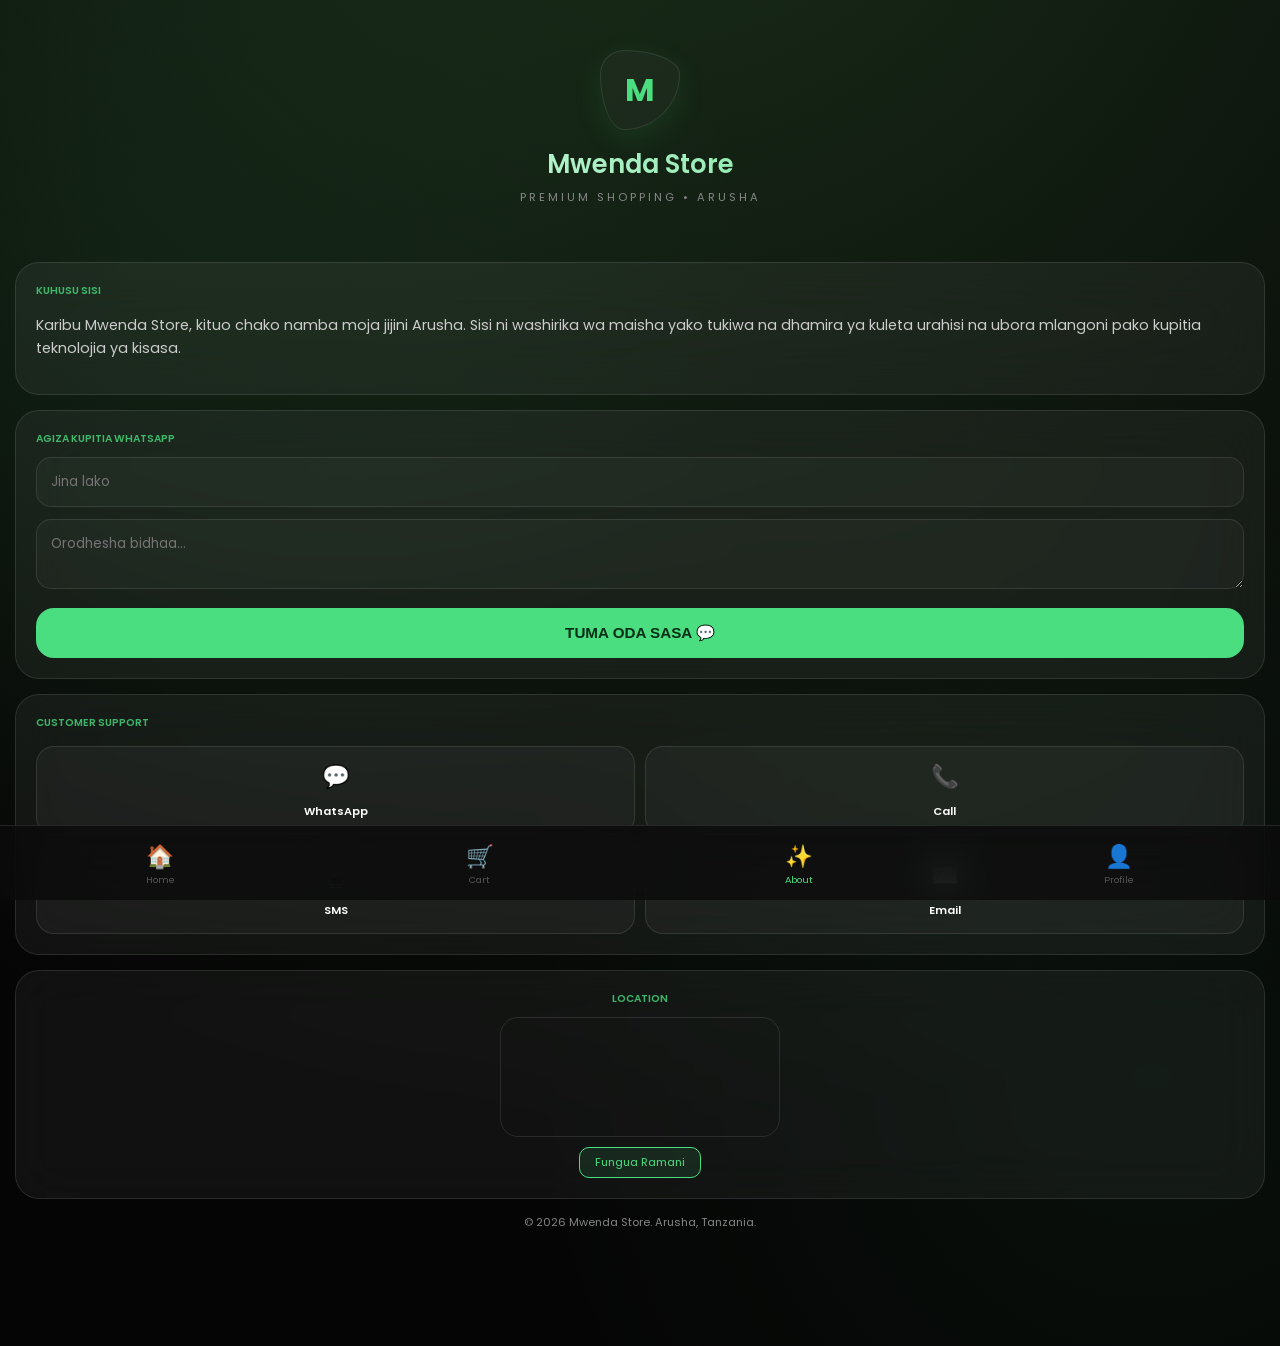
<file: about.html>
<!DOCTYPE html>
<html lang="sw">

<head>
    <meta charset="UTF-8">
    <meta name="viewport" content="width=device-width, initial-scale=1.0, maximum-scale=1.0, user-scalable=no">
    <title>Mwenda Store - About</title>
    <link href="https://fonts.googleapis.com/css2?family=Poppins:wght@300;400;600&display=swap" rel="stylesheet">
    <style>
        :root {
            --primary: #4ade80;
            --bg: #050505;
            --glass: rgba(255, 255, 255, 0.05);
            --liquid-border: rgba(255, 255, 255, 0.1);
        }

        * {
            box-sizing: border-box;
            -webkit-tap-highlight-color: transparent;
        }

        body {
            background: var(--bg);
            background-image:
                radial-gradient(circle at 10% 20%, rgba(74, 222, 128, 0.05) 0%, transparent 40%),
                radial-gradient(circle at 90% 80%, rgba(74, 222, 128, 0.05) 0%, transparent 40%),
                radial-gradient(circle at 50% -20%, #1a2e1a 0%, #050505 80%);
            color: white;
            font-family: 'Poppins', sans-serif;
            margin: 0;
            padding: 0;
            overflow-x: hidden;
        }

        .profile-header {
            padding: 50px 20px 30px;
            text-align: center;
        }

        .store-logo {
            width: 80px;
            height: 80px;
            background: rgba(255, 255, 255, 0.03);
            backdrop-filter: blur(15px);
            border: 1px solid var(--liquid-border);
            border-radius: 30% 70% 70% 30% / 30% 30% 70% 70%;
            margin: 0 auto 15px;
            display: flex;
            align-items: center;
            justify-content: center;
            font-size: 2rem;
            font-weight: bold;
            color: var(--primary);
            box-shadow: 0 10px 30px rgba(74, 222, 128, 0.1);
            animation: liquidMorph 8s ease-in-out infinite;
        }

        @keyframes liquidMorph {
            0% {
                border-radius: 30% 70% 70% 30% / 30% 30% 70% 70%;
            }

            50% {
                border-radius: 50% 50% 33% 67% / 55% 27% 73% 45%;
            }

            100% {
                border-radius: 30% 70% 70% 30% / 30% 30% 70% 70%;
            }
        }

        .hero-title {
            font-size: 1.6rem;
            font-weight: 600;
            margin: 0;
            background: linear-gradient(to right, #fff, var(--primary));
            -webkit-background-clip: text;
            -webkit-text-fill-color: transparent;
        }

        .hero-sub {
            font-size: 0.7rem;
            color: #888;
            letter-spacing: 3px;
            margin-top: 5px;
        }

        .content-wrapper {
            padding: 15px;
        }

        .mobile-card {
            background: var(--glass);
            backdrop-filter: blur(25px);
            -webkit-backdrop-filter: blur(25px);
            border: 1px solid var(--liquid-border);
            border-radius: 24px;
            padding: 20px;
            margin-bottom: 15px;
            position: relative;
            overflow: hidden;
        }

        .card-label {
            color: var(--primary);
            font-size: 0.65rem;
            font-weight: 600;
            text-transform: uppercase;
            margin-bottom: 10px;
            display: block;
            opacity: 0.8;
        }

        .card-text {
            font-size: 0.9rem;
            color: #ccc;
            line-height: 1.6;
        }

        /* Support Grid */
        .support-grid {
            display: grid;
            grid-template-columns: 1fr 1fr;
            gap: 10px;
            margin-top: 15px;
        }

        .support-item {
            background: rgba(255, 255, 255, 0.04);
            border: 1px solid var(--liquid-border);
            border-radius: 18px;
            padding: 12px;
            text-align: center;
            text-decoration: none;
            transition: 0.3s;
        }

        .support-item:active {
            transform: scale(0.95);
            background: rgba(74, 222, 128, 0.1);
        }

        .support-icon {
            font-size: 1.4rem;
            display: block;
            margin-bottom: 4px;
        }

        .support-label {
            font-size: 0.7rem;
            color: white;
            font-weight: 600;
        }

        /* Map Section (Iliyopunguzwa) */
        .map-frame-wrapper {
            width: 100%;
            max-width: 280px;
            /* Ramani imekuwa ndogo zaidi */
            height: 120px;
            /* Ramani imekuwa fupi zaidi */
            margin: 0 auto 10px;
            border-radius: 18px;
            overflow: hidden;
            border: 1px solid var(--liquid-border);
        }

        .map-frame {
            width: 100%;
            height: 100%;
            border: none;
            filter: grayscale(1) invert(0.9) contrast(1.2);
        }

        .map-btn {
            display: inline-block;
            padding: 6px 15px;
            border-radius: 10px;
            background: rgba(74, 222, 128, 0.1);
            border: 1px solid var(--primary);
            color: var(--primary);
            text-decoration: none;
            font-size: 0.7rem;
        }

        /* Inputs */
        .mobile-input {
            width: 100%;
            background: rgba(255, 255, 255, 0.03);
            border: 1px solid var(--liquid-border);
            border-radius: 15px;
            padding: 14px;
            color: white;
            margin-bottom: 12px;
            font-family: inherit;
            outline: none;
        }

        .btn-main {
            width: 100%;
            background: var(--primary);
            color: #052e16;
            border: none;
            padding: 16px;
            border-radius: 18px;
            font-weight: 700;
            font-size: 0.95rem;
            cursor: pointer;
        }

        /* Nav Bar */
        .nav-bar {
            position: fixed;
            bottom: 0;
            left: 0;
            right: 0;
            height: 75px;
            background: rgba(10, 10, 10, 0.8);
            backdrop-filter: blur(20px);
            display: flex;
            justify-content: space-around;
            align-items: center;
            border-top: 1px solid var(--liquid-border);
            z-index: 1000;
        }

        .nav-link {
            text-decoration: none;
            color: #555;
            font-size: 0.6rem;
            text-align: center;
        }

        .nav-link.active {
            color: var(--primary);
        }

        .nav-icon {
            font-size: 1.4rem;
            display: block;
        }
    </style>
</head>

<body>

    <div class="profile-header">
        <div class="store-logo">M</div>
        <h1 class="hero-title">Mwenda Store</h1>
        <p class="hero-sub">PREMIUM SHOPPING • ARUSHA</p>
    </div>

    <div class="content-wrapper">
        <div class="mobile-card">
            <span class="card-label">Kuhusu Sisi</span>
            <p class="card-text">Karibu Mwenda Store, kituo chako namba moja jijini Arusha. Sisi ni washirika wa maisha
                yako tukiwa na dhamira ya kuleta urahisi na ubora mlangoni pako kupitia teknolojia ya kisasa.</p>
        </div>

        <div class="mobile-card">
            <span class="card-label">Agiza Kupitia WhatsApp</span>
            <input type="text" id="m-name" class="mobile-input" placeholder="Jina lako">
            <textarea id="m-msg" class="mobile-input" rows="2" placeholder="Orodhesha bidhaa..."></textarea>
            <button class="btn-main" onclick="sendWhatsApp()">TUMA ODA SASA 💬</button>
        </div>

        <div class="mobile-card">
            <span class="card-label">Customer Support</span>
            <div class="support-grid">
                <a href="https://wa.me/255747185190" target="_blank" class="support-item">
                    <span class="support-icon">💬</span>
                    <span class="support-label">WhatsApp</span>
                </a>
                <a href="tel:+255747185190" class="support-item">
                    <span class="support-icon">📞</span>
                    <span class="support-label">Call</span>
                </a>
                <a href="sms:+255747185190" class="support-item">
                    <span class="support-icon">📱</span>
                    <span class="support-label">SMS</span>
                </a>
                <a href="mailto:mwendastore1@gmail.com" class="support-item">
                    <span class="support-icon">✉️</span>
                    <span class="support-label">Email</span>
                </a>
            </div>
        </div>

        <div class="mobile-card" style="text-align: center;">
            <span class="card-label">Location</span>
            <div class="map-frame-wrapper">
                <iframe
                    src="https://www.google.com/maps/embed?pb=!1m18!1m12!1m3!1d15939.866419736561!2d36.6806541!3d-3.3718915!2m3!1f0!2f0!3f0!3m2!1i1024!2i768!4f13.1!3m3!1m2!1s0x18476d0590a5976b%3A0x673967965159897!2sArusha!5e0!3m2!1sen!2stz!4v1710000000000"
                    class="map-frame" allowfullscreen="" loading="lazy"></iframe>
            </div>
            <a href="https://maps.google.com/?q=Arusha" target="_blank" class="map-btn">Fungua Ramani</a>
        </div>

        <footer style="text-align: center; padding-bottom: 100px; opacity: 0.5; font-size: 0.7rem;">
            © 2026 Mwenda Store. Arusha, Tanzania.
        </footer>
    </div>

    <nav class="nav-bar">
        <a href="index.html" class="nav-link"><span class="nav-icon">🏠</span>Home</a>
        <a href="cart.html" class="nav-link"><span class="nav-icon">🛒</span>Cart</a>
        <a href="about.html" class="nav-link active"><span class="nav-icon">✨</span>About</a>
        <a href="profile.html" class="nav-link"><span class="nav-icon">👤</span>Profile</a>
    </nav>

    <script>
        function sendWhatsApp() {
            const name = document.getElementById('m-name').value;
            const msg = document.getElementById('m-msg').value;
            if (!name || !msg) return alert("Jaza taarifa zote");
            const text = encodeURIComponent(`*ODA MPYA*\n*Jina:* ${name}\n*Mahitaji:* ${msg}`);
            window.open(`https://wa.me/255747185190?text=${text}`, '_blank');
        }
    </script>
</body>

</html>
</file>
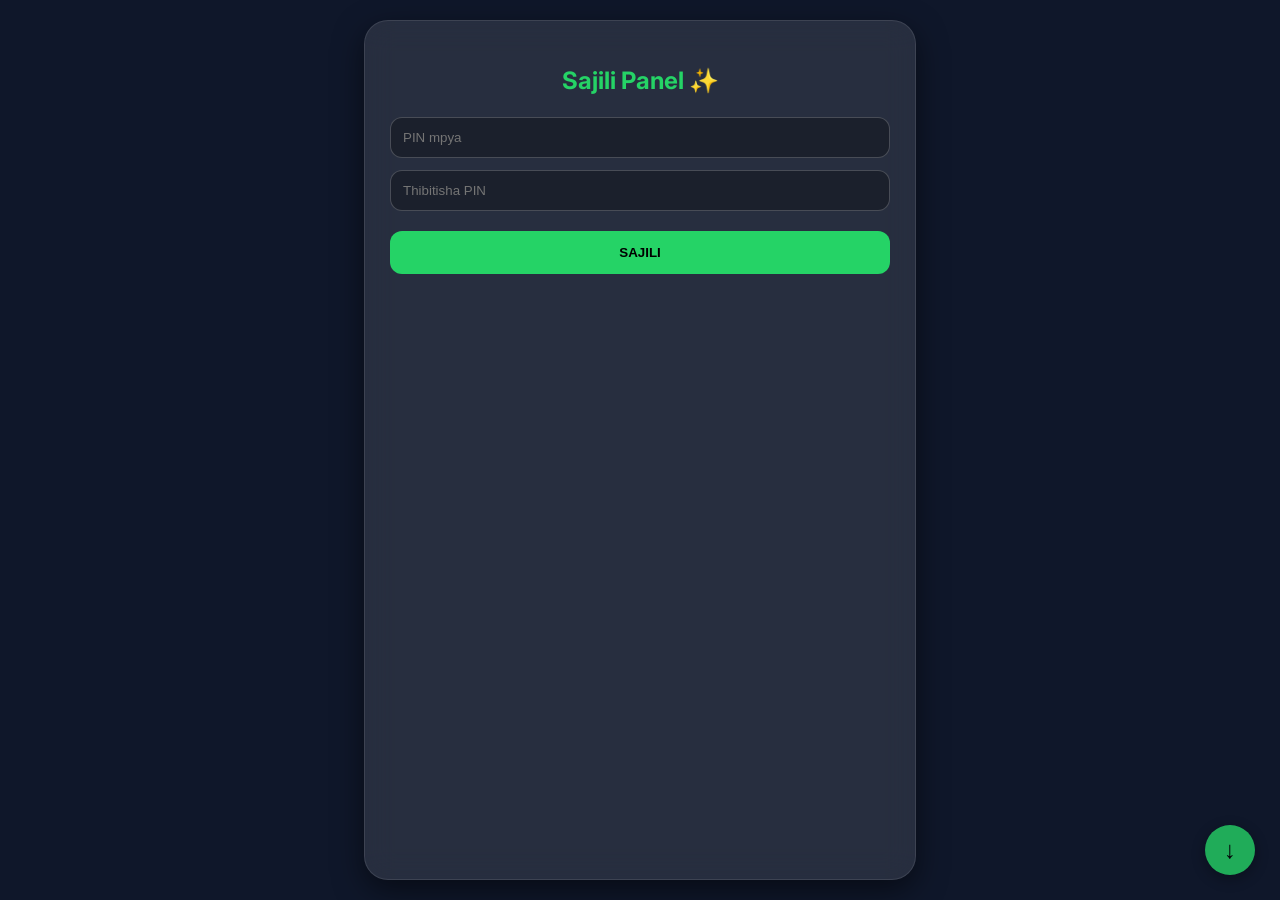
<file: admin.html>
<!DOCTYPE html>
<html lang="sw">

<head>
    <meta charset="UTF-8">
    <meta name="viewport" content="width=device-width, initial-scale=1.0">
    <title>Admin Panel | Mwenda Store</title>
    <link href="https://fonts.googleapis.com/css2?family=Inter:wght@400;600;700&display=swap" rel="stylesheet">
    <style>
        :root {
            --primary: #25D366;
            --bg: #0f172a;
            --glass: rgba(255, 255, 255, 0.1);
            --danger: #ff5252;
        }

        body {
            margin: 0;
            font-family: 'Inter', sans-serif;
            background: var(--bg);
            color: white;
            display: flex;
            justify-content: center;
            min-height: 100vh;
            padding: 20px;
            box-sizing: border-box;
        }

        .glass-card {
            background: var(--glass);
            backdrop-filter: blur(15px);
            border: 1px solid rgba(255, 255, 255, 0.1);
            border-radius: 24px;
            padding: 25px;
            width: 100%;
            max-width: 500px;
            box-shadow: 0 10px 30px rgba(0, 0, 0, 0.5);
            position: relative;
        }

        .hidden {
            display: none !important;
        }

        h2,
        h3 {
            color: var(--primary);
            text-align: center;
            margin-bottom: 10px;
        }

        /* Navigation Menu */
        .admin-menu {
            display: flex;
            gap: 10px;
            padding-bottom: 20px;
            justify-content: center;
            border-bottom: 1px solid rgba(255, 255, 255, 0.1);
            margin-bottom: 20px;
        }

        .admin-menu button {
            background: rgba(255, 255, 255, 0.05);
            border: 1px solid rgba(255, 255, 255, 0.1);
            color: white;
            padding: 10px 15px;
            border-radius: 12px;
            cursor: pointer;
            transition: 0.3s;
            font-weight: 600;
        }

        .admin-menu button:hover {
            background: var(--primary);
            color: black;
        }

        /* Inputs */
        input,
        select,
        textarea {
            width: 100%;
            padding: 12px;
            margin-top: 12px;
            border-radius: 12px;
            border: 1px solid rgba(255, 255, 255, 0.2);
            background: rgba(0, 0, 0, 0.3);
            color: white;
            box-sizing: border-box;
            outline: none;
        }

        .btn-submit {
            width: 100%;
            padding: 14px;
            margin-top: 20px;
            border-radius: 12px;
            border: none;
            background: var(--primary);
            color: #000;
            font-weight: 700;
            cursor: pointer;
        }

        /* Product List Styles */
        .product-item {
            display: flex;
            align-items: center;
            background: rgba(255, 255, 255, 0.05);
            padding: 12px;
            border-radius: 15px;
            margin-bottom: 10px;
            border: 1px solid rgba(255, 255, 255, 0.1);
            cursor: pointer;
        }

        .product-item.selected {
            border-color: var(--danger);
            background: rgba(255, 82, 82, 0.15);
        }

        .product-info {
            display: flex;
            align-items: center;
            flex-grow: 1;
            pointer-events: none;
        }

        .product-info img {
            width: 50px;
            height: 50px;
            border-radius: 8px;
            object-fit: cover;
            background: #222;
        }

        .product-info div {
            margin-left: 15px;
        }

        .product-info b {
            display: block;
            font-size: 0.95rem;
        }

        .product-info small {
            color: var(--primary);
            font-weight: bold;
        }

        .select-dot {
            width: 18px;
            height: 18px;
            border: 2px solid rgba(255, 255, 255, 0.3);
            border-radius: 6px;
            margin-left: 10px;
        }

        .selected .select-dot {
            background: var(--danger);
            border-color: var(--danger);
            box-shadow: 0 0 8px var(--danger);
        }

        #multi-delete-btn {
            position: sticky;
            bottom: 0;
            background: var(--danger);
            color: white;
            display: none;
            z-index: 100;
        }

        /* --- SCROLL ARROW BUTTON --- */
        #scroll-btn {
            position: fixed;
            bottom: 25px;
            right: 25px;
            width: 50px;
            height: 50px;
            background: var(--primary);
            color: black;
            border-radius: 50%;
            display: flex;
            justify-content: center;
            align-items: center;
            font-size: 24px;
            cursor: pointer;
            box-shadow: 0 4px 15px rgba(0, 0, 0, 0.4);
            transition: 0.3s ease;
            z-index: 1000;
            border: none;
            opacity: 0.8;
        }

        #scroll-btn:hover {
            opacity: 1;
            transform: scale(1.1);
        }

        .arrow-up {
            transform: rotate(180deg);
        }

        /* Inageuza mshale uonekane juu */
    </style>
</head>

<body>

    <button id="scroll-btn" onclick="handleScrollBtn()">↓</button>

    <div id="setup-section" class="glass-card hidden">
        <h2>Sajili Panel ✨</h2>
        <input type="password" id="reg-pin" placeholder="PIN mpya">
        <input type="password" id="confirm-pin" placeholder="Thibitisha PIN">
        <button class="btn-submit" onclick="registerAdmin()">SAJILI</button>
    </div>

    <div id="login-section" class="glass-card hidden">
        <h2>Ingia Admin</h2>
        <input type="password" id="admin-pass" placeholder="PIN" style="text-align:center;">
        <button class="btn-submit" onclick="checkPass()">FUNGUA PANEL</button>
    </div>

    <div id="admin-dashboard" class="glass-card hidden">
        <div class="admin-menu">
            <button onclick="toggleView('add')">Ongeza 📦</button>
            <button onclick="toggleView('remove')">Futa 🗑️</button>
            <button onclick="toggleView('settings')">⚙️</button>
        </div>

        <div id="section-add">
            <form id="productForm">
                <input type="text" id="p-name" placeholder="Jina la Bidhaa" required>
                <input type="text" id="p-price" placeholder="Bei" required>
                <select id="p-category" required>
                    <option value="">Chagua Kategoria...</option>
                    <option value="Stationery">Shule na Ofisi 📚</option>
                    <option value="Personal Care">Usafi & Urembo ✨</option>
                    <option value="Hardware">Hardware & Home 🛠️</option>
                    <option value="Sports">Michezo & Watoto ⚽</option>
                    <option value="Pest">Dawa za Wadudu 🦟</option>
                    <option value="Grocery">Vyakula & Jikoni 🍎</option>
                    <option value="Clothing">Mavazi na Nguo 👕</option>
                    <option value="Other">Nyinginezo 📦</option>
                </select>
                <textarea id="p-description" placeholder="Maelezo..." rows="2"></textarea>
                <input type="file" id="p-image-file" accept="image/*" required>
                <div id="status" style="margin-top:10px; text-align:center;"></div>
                <button type="submit" id="btn-save" class="btn-submit">HIFADHI MTANDAONI 🌍</button>
            </form>
        </div>

        <div id="section-remove" class="hidden">
            <div id="admin-product-list"></div>
            <button id="multi-delete-btn" class="btn-submit" onclick="deleteSelected()">FUTA ZILIZOCHAGULIWA
                (0)</button>
        </div>

        <div id="reset-section" class="hidden">
            <h3>Badili PIN 🔐</h3>
            <input type="password" id="old-pass" placeholder="PIN ya sasa">
            <input type="password" id="new-pin-reset" placeholder="PIN mpya">
            <button class="btn-submit" onclick="resetPassword()">BADILISHA PIN</button>
        </div>
    </div>

    <script>
        const GOOGLE_SCRIPT_URL = 'https://script.google.com/macros/s/AKfycbwx-pbd2JNyT8-st-4AakEKFps0Ql6Y3o5_Zb4ZkEJbrJdpAJpffu88tEkvIFmKeQpigA/exec';
        const IMGBB_API_KEY = '9d19a0f1d80f89446815cfbd8d40ee8c';
        let selectedProducts = [];

        // --- SCROLL LOGIC ---
        window.onscroll = function () {
            const btn = document.getElementById('scroll-btn');
            // Ikiwa mtumiaji ameshuka zaidi ya 300px, geuza mshale uelekee juu
            if (window.scrollY > 300) {
                btn.innerHTML = "↑";
                btn.classList.remove('arrow-down');
            } else {
                btn.innerHTML = "↓";
            }
        };

        function handleScrollBtn() {
            const btn = document.getElementById('scroll-btn');
            if (btn.innerHTML === "↓") {
                // Shuka chini kabisa
                window.scrollTo({ top: document.body.scrollHeight, behavior: 'smooth' });
            } else {
                // Panda juu kabisa
                window.scrollTo({ top: 0, behavior: 'smooth' });
            }
        }

        // --- AUTH & OTHER FUNCTIONS ---
        window.onload = () => {
            if (!localStorage.getItem('mwendaAdminPIN')) document.getElementById('setup-section').classList.remove('hidden');
            else document.getElementById('login-section').classList.remove('hidden');
        };

        function registerAdmin() {
            const p1 = document.getElementById('reg-pin').value;
            if (p1.length >= 4) { localStorage.setItem('mwendaAdminPIN', p1); location.reload(); }
        }

        function checkPass() {
            if (document.getElementById('admin-pass').value === localStorage.getItem('mwendaAdminPIN')) {
                document.getElementById('login-section').classList.add('hidden');
                document.getElementById('admin-dashboard').classList.remove('hidden');
            } else alert("PIN wrong!");
        }

        function toggleView(view) {
            document.getElementById('section-add').className = view === 'add' ? '' : 'hidden';
            document.getElementById('section-remove').className = view === 'remove' ? '' : 'hidden';
            document.getElementById('reset-section').className = view === 'settings' ? '' : 'hidden';
            if (view === 'remove') loadProducts();
        }

        async function loadProducts() {
            const list = document.getElementById('admin-product-list');
            list.innerHTML = "<p style='text-align:center;'>Inapakia duka... 🔄</p>";
            selectedProducts = [];
            updateDeleteButton();
            try {
                const res = await fetch(GOOGLE_SCRIPT_URL + "?action=read&t=" + new Date().getTime());
                const data = await res.json();
                const items = data.sheet1 || [];
                list.innerHTML = items.map(p => {
                    const img = `https://images.weserv.nl/?url=${encodeURIComponent(p.imageUrl)}&w=100&h=100&fit=cover&output=webp`;
                    return `
                        <div class="product-item" onclick="toggleSelect(this, '${p.name}')">
                            <div class="product-info">
                                <img src="${img}">
                                <div><b>${p.name}</b><small>TZS ${p.price}</small></div>
                            </div>
                            <div class="select-dot"></div>
                        </div>
                    `;
                }).join('');
            } catch (e) { list.innerHTML = "Network Error!"; }
        }

        function toggleSelect(element, name) {
            element.classList.toggle('selected');
            if (element.classList.contains('selected')) selectedProducts.push(name);
            else selectedProducts = selectedProducts.filter(p => p !== name);
            updateDeleteButton();
        }

        function updateDeleteButton() {
            const btn = document.getElementById('multi-delete-btn');
            btn.style.display = selectedProducts.length > 0 ? 'block' : 'none';
            btn.innerText = `FUTA BIDHAA ${selectedProducts.length} ZILIZOCHAGULIWA 🗑️`;
        }

        async function deleteSelected() {
            if (!confirm(`Futa bidhaa hizi ${selectedProducts.length}?`)) return;
            const btn = document.getElementById('multi-delete-btn');
            btn.disabled = true; btn.innerText = "Inafuta... ⏳";
            try {
                for (let name of selectedProducts) {
                    await fetch(GOOGLE_SCRIPT_URL, { method: 'POST', mode: 'no-cors', body: JSON.stringify({ action: 'delete', name: name }) });
                }
                alert("✅ Zimefutwa!");
                loadProducts();
            } catch (e) { alert("Error!"); loadProducts(); }
        }

        document.getElementById('productForm').onsubmit = async (e) => {
            e.preventDefault();
            const btn = document.getElementById('btn-save');
            const status = document.getElementById('status');
            const file = document.getElementById('p-image-file').files[0];
            btn.disabled = true; status.innerHTML = "Inatuma... ⏳";
            try {
                const formData = new FormData(); formData.append('image', file);
                const imgRes = await fetch(`https://api.imgbb.com/1/upload?key=${IMGBB_API_KEY}`, { method: 'POST', body: formData });
                const imgData = await imgRes.json();
                await fetch(GOOGLE_SCRIPT_URL, {
                    method: 'POST', mode: 'no-cors', body: JSON.stringify({
                        action: 'add', name: document.getElementById('p-name').value, price: document.getElementById('p-price').value,
                        category: document.getElementById('p-category').value, description: document.getElementById('p-description').value, imageUrl: imgData.data.url
                    })
                });
                status.innerHTML = "✅ Saved!"; e.target.reset();
            } catch (err) { status.innerHTML = "❌ Error!"; }
            finally { btn.disabled = false; btn.innerText = "HIFADHI MTANDAONI 🌍"; }
        };

        function resetPassword() {
            const old = document.getElementById('old-pass').value;
            const newP = document.getElementById('new-pin-reset').value;
            if (old === localStorage.getItem('mwendaAdminPIN')) {
                localStorage.setItem('mwendaAdminPIN', newP);
                alert("✅ Changed!"); location.reload();
            } else alert("Old PIN incorrect!");
        }
    </script>
</body>

</html>
</file>
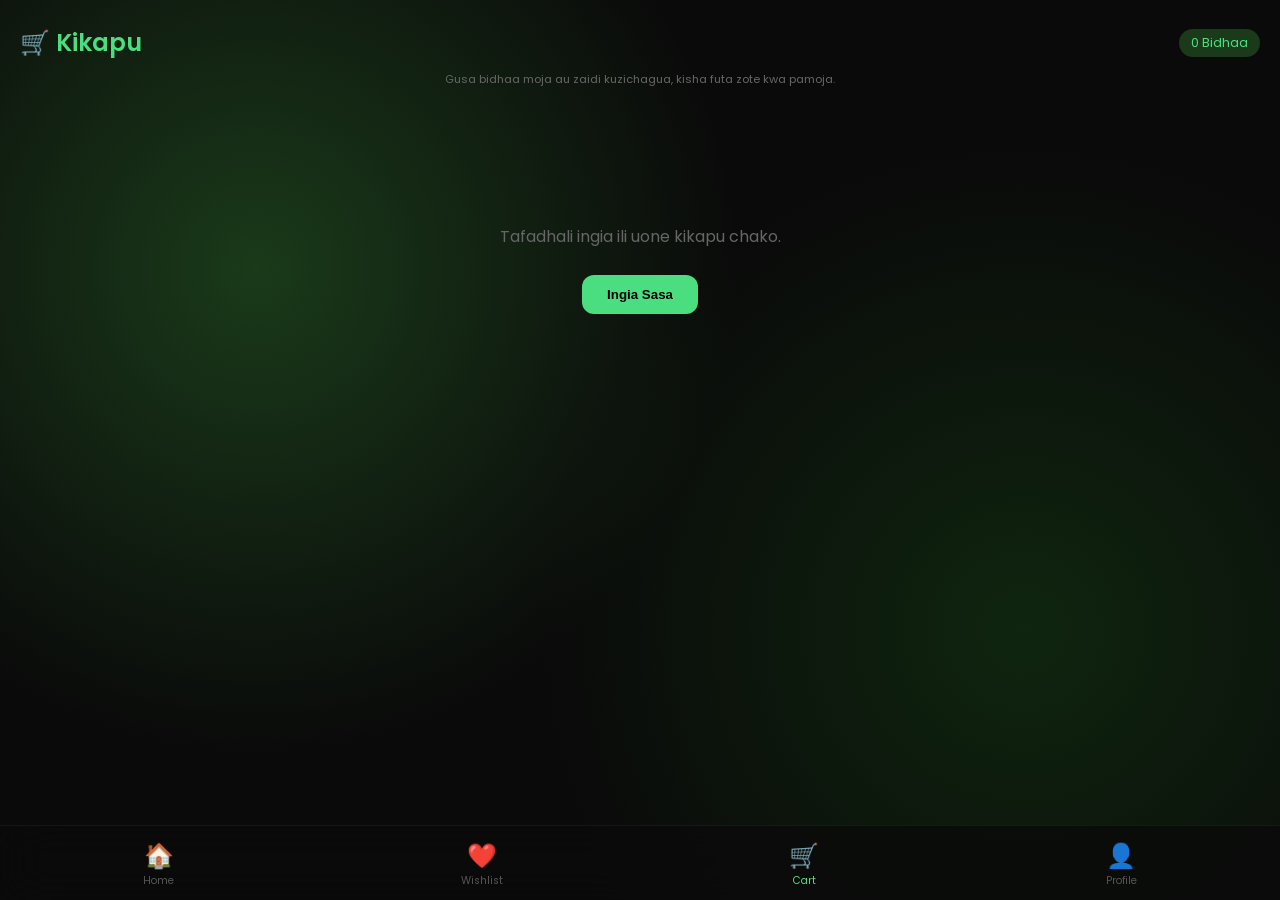
<file: cart.html>
<!DOCTYPE html>
<html lang="sw">

<head>
    <meta charset="UTF-8">
    <meta name="viewport" content="width=device-width, initial-scale=1.0">
    <title>Cart - Mwenda Store</title>
    <link href="https://fonts.googleapis.com/css2?family=Poppins:wght@300;400;600&display=swap" rel="stylesheet">
    <style>
        * {
            box-sizing: border-box;
            transition: all 0.3s ease;
            -webkit-tap-highlight-color: transparent;
        }

        body {
            background: #0a0a0a;
            background-image:
                radial-gradient(circle at 20% 30%, #1a3a1a 0%, transparent 40%),
                radial-gradient(circle at 80% 70%, #0f250f 0%, transparent 40%);
            color: white;
            font-family: 'Poppins', sans-serif;
            margin: 0;
            min-height: 100vh;
            padding-bottom: 180px;
        }

        .cart-container {
            padding: 25px 20px;
        }

        .header-area {
            display: flex;
            align-items: center;
            justify-content: space-between;
            margin-bottom: 10px;
        }

        h2 {
            color: #4ade80;
            font-size: 1.5rem;
            margin: 0;
            font-weight: 600;
        }

        /* Delete Multi Button */
        #multi-delete-btn {
            background: #ff4545;
            color: white;
            border: none;
            padding: 8px 15px;
            border-radius: 10px;
            font-size: 0.75rem;
            font-weight: bold;
            display: none;
            /* Inatokea tu kukiwa na selection */
            cursor: pointer;
            box-shadow: 0 4px 15px rgba(255, 69, 69, 0.3);
        }

        .instruction-text {
            font-size: 0.7rem;
            color: #666;
            margin-bottom: 20px;
            text-align: center;
        }

        /* Cart Item Styling */
        .cart-item {
            background: rgba(255, 255, 255, 0.03);
            backdrop-filter: blur(15px);
            border: 1px solid rgba(255, 255, 255, 0.08);
            border-radius: 20px;
            padding: 18px;
            margin-bottom: 15px;
            display: flex;
            justify-content: space-between;
            align-items: center;
            cursor: pointer;
            position: relative;
            overflow: hidden;
        }

        /* Ikichaguliwa (Selected) */
        .cart-item.selected {
            border: 2px solid #4ade80;
            background: rgba(74, 222, 128, 0.05);
        }

        .cart-item.selected::after {
            content: "✓";
            position: absolute;
            top: 10px;
            right: 15px;
            color: #4ade80;
            font-weight: bold;
        }

        .item-details {
            flex: 1;
        }

        .item-category {
            font-size: 0.65rem;
            color: #4ade80;
            text-transform: uppercase;
            margin-bottom: 4px;
            display: block;
        }

        .item-name {
            font-weight: 600;
            font-size: 1.05rem;
            margin: 0;
            color: #efefef;
        }

        .item-price {
            color: #fff;
            font-size: 0.9rem;
            opacity: 0.9;
            margin-top: 5px;
        }

        /* Summary Bar */
        .summary-card {
            position: fixed;
            bottom: 90px;
            left: 5%;
            width: 90%;
            background: #4ade80;
            padding: 20px;
            border-radius: 24px;
            display: none;
            justify-content: space-between;
            align-items: center;
            color: #000;
            z-index: 100;
        }

        .total-amount {
            font-size: 1.2rem;
            font-weight: 800;
        }

        /* Navigation */
        .nav-bar {
            position: fixed;
            bottom: 0;
            width: 100%;
            height: 75px;
            background: rgba(10, 10, 10, 0.8);
            backdrop-filter: blur(25px);
            display: flex;
            justify-content: space-around;
            align-items: center;
            border-top: 1px solid rgba(255, 255, 255, 0.05);
            z-index: 1000;
        }

        .nav-link {
            text-decoration: none;
            color: #555;
            text-align: center;
            font-size: 0.65rem;
        }

        .nav-link.active {
            color: #4ade80;
        }

        .nav-icon {
            font-size: 1.5rem;
            display: block;
        }

        .loader {
            text-align: center;
            padding: 50px;
            color: #4ade80;
        }

        .empty-state {
            text-align: center;
            padding: 100px 20px;
            color: #666;
        }
    </style>
</head>

<body>

    <div class="cart-container">
        <div class="header-area">
            <h2>🛒 Kikapu</h2>
            <button id="multi-delete-btn" onclick="deleteSelected()">Futa Zilizochaguliwa</button>
            <span id="item-count"
                style="font-size: 0.8rem; background: #1a3a1a; padding: 5px 12px; border-radius: 20px; color: #4ade80;">0
                Bidhaa</span>
        </div>

        <p class="instruction-text">Gusa bidhaa moja au zaidi kuzichagua, kisha futa zote kwa pamoja.</p>

        <div id="loading" class="loader">Inapakia... ⏳</div>
        <div id="cart-content"></div>

        <div id="auth-check" class="empty-state" style="display: none;">
            <p>Tafadhali ingia ili uone kikapu chako.</p>
            <button onclick="location.href='login.html'"
                style="background:#4ade80; border:none; padding:12px 25px; border-radius:12px; font-weight:bold; margin-top:10px;">Ingia
                Sasa</button>
        </div>
    </div>

    <div id="summary-float" class="summary-card" onclick="window.location.href='checkout.html'">
        <div>
            <span style="font-size: 0.8rem;">Jumla ya Malipo</span><br>
            <span id="grand-total" class="total-amount">TSH 0</span>
        </div>
        <div style="background:#000; color:#fff; padding:10px 20px; border-radius:12px; font-weight:600;">Lipa Sasa
        </div>
    </div>

    <nav class="nav-bar">
        <a href="index.html" class="nav-link"><span class="nav-icon">🏠</span>Home</a>
        <a href="wishlist.html" class="nav-link"><span class="nav-icon">❤️</span>Wishlist</a>
        <a href="cart.html" class="nav-link active"><span class="nav-icon">🛒</span>Cart</a>
        <a href="profile.html" class="nav-link"><span class="nav-icon">👤</span>Profile</a>
    </nav>

    <script>
        const API_URL = "https://script.google.com/macros/s/AKfycbw5DXuO28vOzGWcOYXAWqB-02H5Xm_DMkgGuZ9gFrqDTQM8RwA_n0AvZSSqnZD89ie4/exec";
        const userPhone = localStorage.getItem('user_email');
        const isLoggedIn = localStorage.getItem('isLoggedIn');

        let selectedItems = [];

        // --- ANZA KAZI ---
        if (isLoggedIn !== 'true' || !userPhone) {
            document.getElementById('auth-check').style.display = 'block';
            document.getElementById('loading').style.display = 'none';
        } else {
            // Pakia haraka kutoka kwenye simu kwanza
            displayCachedCart();
            // Pakua data mpya kimya kimya
            fetchCart();
        }

        // 1. KAZI YA KUONYESHA BIDHAA (REUSABLE)
        function renderCartItems(cartData) {
            const list = document.getElementById('cart-content');
            const summary = document.getElementById('summary-float');
            const countBadge = document.getElementById('item-count');
            const loading = document.getElementById('loading');

            list.innerHTML = "";
            let total = 0;

            // Chuja bidhaa za huyu mteja pekee
            const items = cartData.filter(row => row[0].toString() === userPhone.toString());

            if (items.length > 0) {
                countBadge.innerText = `${items.length} Bidhaa`;

                items.forEach((item, index) => {
                    const rawPrice = item[2].toString().replace(/[^0-9]/g, '');
                    const price = parseInt(rawPrice) || 0;
                    total += price;

                    const itemDiv = document.createElement('div');
                    itemDiv.className = 'cart-item';
                    // Kama bidhaa ilikuwa tayari selected, ibaki selected
                    if (selectedItems.includes(item[1])) itemDiv.classList.add('selected');

                    itemDiv.innerHTML = `
                <div class="item-details">
                    <span class="item-category">Bidhaa</span>
                    <p class="item-name">${item[1]}</p>
                    <p class="item-price">TSH ${price.toLocaleString()}</p>
                </div>
            `;

                    itemDiv.onclick = () => toggleSelect(itemDiv, item[1]);
                    list.appendChild(itemDiv);
                });

                summary.style.display = 'flex';
                document.getElementById('grand-total').innerText = "TSH " + total.toLocaleString();
                loading.style.display = 'none';
            } else {
                showEmpty();
            }
        }

        // 2. SOMA KWENYE SIMU (CACHING)
        function displayCachedCart() {
            const cached = localStorage.getItem('cart_cache');
            if (cached) {
                renderCartItems(JSON.parse(cached));
            }
        }

        // 3. PAKUA KUTOKA GOOGLE SHEETS (BACKGROUND SYNC)
        async function fetchCart() {
            const loading = document.getElementById('loading');

            try {
                const response = await fetch(API_URL, {
                    method: "POST",
                    body: JSON.stringify({ action: "getUserData", phone: userPhone })
                });
                const data = await response.json();

                if (data.cart) {
                    // Hifadhi data mpya kwenye simu
                    localStorage.setItem('cart_cache', JSON.stringify(data.cart));
                    // Update kioo na data mpya kabisa
                    renderCartItems(data.cart);
                } else {
                    showEmpty();
                }
            } catch (e) {
                console.log("Mtandao unasumbua, natumia data zilizopo.");
                if (!localStorage.getItem('cart_cache')) {
                    loading.innerText = "Jaribu tena baadaye.";
                }
            }
        }

        // --- LOGIC ZA SELECT NA DELETE ---

        function toggleSelect(element, name) {
            if (element.classList.contains('selected')) {
                element.classList.remove('selected');
                selectedItems = selectedItems.filter(i => i !== name);
            } else {
                element.classList.add('selected');
                selectedItems.push(name);
            }
            updateDeleteButton();
        }

        function updateDeleteButton() {
            const btn = document.getElementById('multi-delete-btn');
            if (selectedItems.length > 0) {
                btn.style.display = 'block';
                btn.innerText = `Futa (${selectedItems.length})`;
            } else {
                btn.style.display = 'none';
            }
        }

        async function deleteSelected() {
            if (!confirm(`Ondoa bidhaa ${selectedItems.length} zilizochaguliwa?`)) return;

            const loading = document.getElementById('loading');
            loading.style.display = 'block';
            loading.innerText = "Inafuta... ⏳";

            try {
                for (const itemName of selectedItems) {
                    await fetch(API_URL, {
                        method: "POST",
                        mode: "no-cors",
                        body: JSON.stringify({
                            action: "deleteItem",
                            type: "Cart",
                            phone: userPhone,
                            itemName: itemName
                        })
                    });
                }

                // Futa cache ili ilazimishe kupakua upya data safi
                localStorage.removeItem('cart_cache');
                selectedItems = [];
                fetchCart(); // Pakia upya
            } catch (err) {
                alert("Kuna tatizo limetokea.");
                fetchCart();
            }
        }

        function showEmpty() {
            const list = document.getElementById('cart-content');
            const summary = document.getElementById('summary-float');
            const loading = document.getElementById('loading');

            list.innerHTML = `<div class="empty-state">🛍️<br>Kikapu kiko tupu.</div>`;
            summary.style.display = 'none';
            document.getElementById('item-count').innerText = "0 Bidhaa";
            document.getElementById('multi-delete-btn').style.display = 'none';
            loading.style.display = 'none';
        }
    </script>
</body>

</html>
</file>
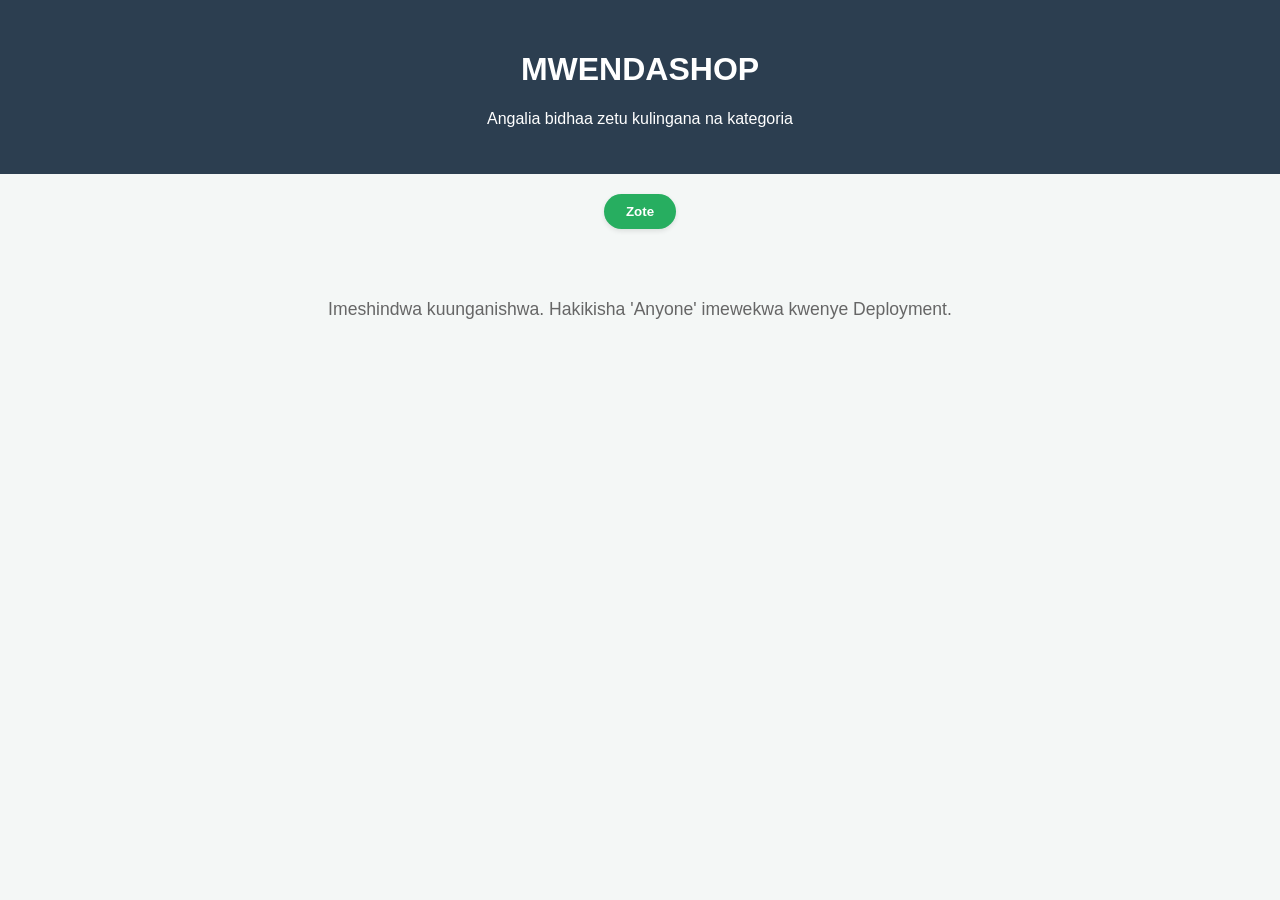
<file: codeing solution.html>
<!DOCTYPE html>
<html lang="sw">

<head>
    <meta charset="UTF-8">
    <meta name="viewport" content="width=device-width, initial-scale=1.0">
    <title>Mwendashop - Katalogi Rasmi</title>
    <style>
        :root {
            --p-color: #2c3e50;
            --s-color: #27ae60;
            --bg: #f4f7f6;
        }

        body {
            font-family: 'Segoe UI', sans-serif;
            margin: 0;
            background: var(--bg);
        }

        header {
            background: var(--p-color);
            color: white;
            padding: 30px;
            text-align: center;
        }

        .container {
            max-width: 1100px;
            margin: 20px auto;
            padding: 0 15px;
        }

        /* Sehemu ya Filter */
        .filter-nav {
            display: flex;
            gap: 10px;
            justify-content: center;
            margin-bottom: 30px;
            flex-wrap: wrap;
        }

        .btn {
            padding: 10px 22px;
            border: none;
            border-radius: 25px;
            cursor: pointer;
            background: white;
            box-shadow: 0 2px 5px rgba(0, 0, 0, 0.1);
            font-weight: bold;
            transition: 0.3s;
        }

        .btn.active {
            background: var(--s-color);
            color: white;
        }

        /* Grid ya Bidhaa */
        .grid {
            display: grid;
            grid-template-columns: repeat(auto-fill, minmax(240px, 1fr));
            gap: 20px;
        }

        .card {
            background: white;
            border-radius: 15px;
            overflow: hidden;
            box-shadow: 0 4px 15px rgba(0, 0, 0, 0.06);
            transition: 0.3s;
            border: 1px solid #eee;
        }

        .card:hover {
            transform: translateY(-5px);
            box-shadow: 0 8px 25px rgba(0, 0, 0, 0.1);
        }

        .card img {
            width: 100%;
            height: 220px;
            object-fit: cover;
            background: #f0f0f0;
        }

        .card-body {
            padding: 15px;
        }

        .cat-tag {
            font-size: 10px;
            color: var(--s-color);
            font-weight: bold;
            text-transform: uppercase;
            letter-spacing: 1px;
        }

        .price {
            font-size: 1.2rem;
            font-weight: bold;
            color: var(--p-color);
            display: block;
            margin-top: 10px;
        }

        #status {
            text-align: center;
            padding: 40px;
            font-size: 1.1rem;
            color: #666;
        }
    </style>
</head>

<body>

    <header>
        <h1>MWENDASHOP</h1>
        <p>Angalia bidhaa zetu kulingana na kategoria</p>
    </header>

    <div class="container">
        <div class="filter-nav" id="filter-container">
            <button class="btn active" onclick="filterItems('all', this)">Zote</button>
        </div>

        <div id="status">Inapakia database ya bidhaa...</div>
        <div class="grid" id="product-display"></div>
    </div>

    <script>
        // Hii ndiyo link uliyotoa ya Google Apps Script
        const SCRIPT_URL = 'https://script.google.com/macros/s/AKfycbwcdwgYb4McT-NXshkHeYYTndiyLbseAcnVw5HDyjxOwUXXRtM_LC5b3DCv_J29Eg8mmw/exec';
        let allProducts = [];

        async function loadShop() {
            try {
                const response = await fetch(SCRIPT_URL);
                allProducts = await response.json();

                if (allProducts.length === 0) {
                    document.getElementById('status').innerText = "Database iko tupu. Ongeza bidhaa kwenye Google Sheet.";
                    return;
                }

                renderProducts(allProducts);
                generateFilters(allProducts);
                document.getElementById('status').style.display = 'none';
            } catch (error) {
                console.error(error);
                document.getElementById('status').innerText = "Imeshindwa kuunganishwa. Hakikisha 'Anyone' imewekwa kwenye Deployment.";
            }
        }

        function renderProducts(items) {
            const display = document.getElementById('product-display');
            display.innerHTML = items.map(item => `
            <div class="card">
                <img src="${item.imageurl || 'https://via.placeholder.com/250'}" alt="${item.name}">
                <div class="card-body">
                    <span class="cat-tag">${item.category || 'MENGINE'}</span>
                    <h3 style="margin: 8px 0; font-size: 1.1rem;">${item.name}</h3>
                    <p style="font-size: 0.9rem; color: #777; margin: 0;">${item.description || ''}</p>
                    <span class="price">Tsh ${Number(item.price).toLocaleString()}</span>
                </div>
            </div>
        `).join('');
        }

        function generateFilters(items) {
            const filterBox = document.getElementById('filter-container');
            const categories = [...new Set(items.map(i => i.category))].filter(c => c);

            categories.forEach(cat => {
                const btn = document.createElement('button');
                btn.className = 'btn';
                btn.innerText = cat;
                btn.onclick = (e) => filterItems(cat, e.target);
                filterBox.appendChild(btn);
            });
        }

        function filterItems(category, btn) {
            document.querySelectorAll('.btn').forEach(b => b.classList.remove('active'));
            btn.classList.add('active');

            const filtered = category === 'all' ? allProducts : allProducts.filter(i => i.category === category);
            renderProducts(filtered);
        }

        // Anzisha mfumo
        loadShop();
    </script>

</body>

</html>
</file>
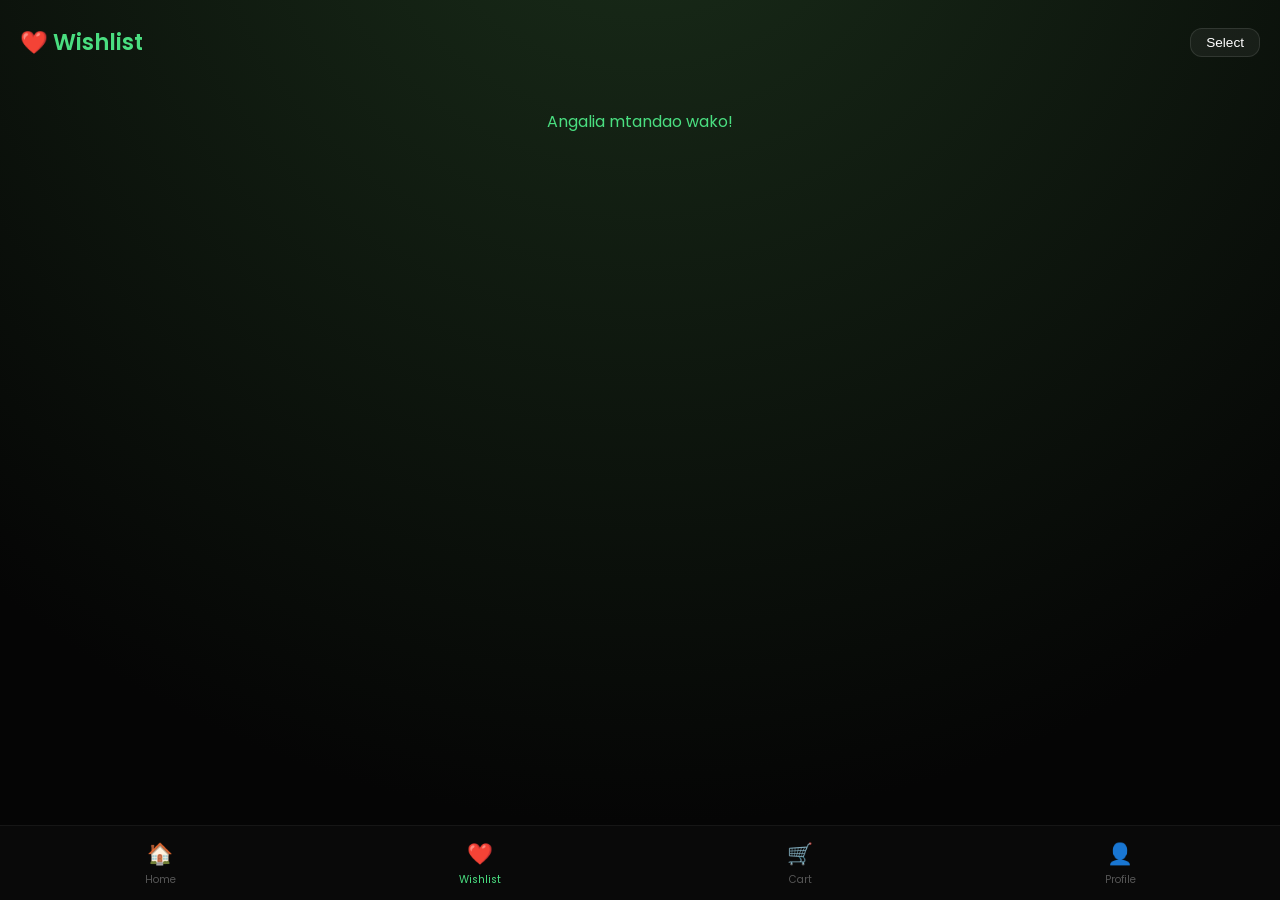
<file: wishlist.html>
<!DOCTYPE html>
<html lang="sw">

<head>
    <meta charset="UTF-8">
    <meta name="viewport" content="width=device-width, initial-scale=1.0, maximum-scale=1.0, user-scalable=no">
    <title>Wishlist - Mwenda Store</title>
    <link href="https://fonts.googleapis.com/css2?family=Poppins:wght@300;400;600&display=swap" rel="stylesheet">
    <style>
        :root {
            --primary: #4ade80;
            --bg: #050505;
            --glass: rgba(255, 255, 255, 0.05);
            --danger: #ff5f5f;
            --selection: rgba(74, 222, 128, 0.2);
        }

        * {
            box-sizing: border-box;
            -webkit-tap-highlight-color: transparent;
            transition: 0.2s ease;
        }

        body {
            background: var(--bg);
            background-image: radial-gradient(circle at 50% -20%, #1a2e1a 0%, #050505 80%);
            color: white;
            font-family: 'Poppins', sans-serif;
            margin: 0;
            padding: 0;
            min-height: 100vh;
            user-select: none;
        }

        .wishlist-container {
            padding: 25px 20px 150px;
        }

        .header-section {
            display: flex;
            justify-content: space-between;
            align-items: center;
            margin-bottom: 25px;
        }

        h2 {
            font-size: 1.4rem;
            margin: 0;
            color: var(--primary);
            font-weight: 600;
        }

        .header-actions {
            display: flex;
            align-items: center;
            gap: 10px;
        }

        /* Desktop Select Button */
        .select-toggle-btn {
            background: var(--glass);
            border: 1px solid rgba(255, 255, 255, 0.1);
            color: white;
            padding: 6px 15px;
            border-radius: 12px;
            font-size: 0.85rem;
            cursor: pointer;
            font-weight: 500;
        }

        .select-toggle-btn.active {
            background: var(--danger);
            border-color: var(--danger);
        }

        .select-count {
            font-size: 0.9rem;
            background: var(--primary);
            color: black;
            padding: 2px 10px;
            border-radius: 20px;
            font-weight: bold;
            display: none;
        }

        /* Card Style */
        .product-card {
            background: var(--glass);
            backdrop-filter: blur(15px);
            -webkit-backdrop-filter: blur(15px);
            border: 1px solid rgba(255, 255, 255, 0.08);
            border-radius: 20px;
            padding: 18px;
            margin-bottom: 15px;
            display: flex;
            justify-content: space-between;
            align-items: center;
            position: relative;
            cursor: pointer;
        }

        .product-card:hover {
            border-color: rgba(74, 222, 128, 0.3);
        }

        .product-card.selected {
            border-color: var(--primary);
            background: var(--selection);
            transform: scale(0.98);
        }

        .product-card.selected::after {
            content: '✓';
            position: absolute;
            top: 10px;
            right: 10px;
            background: var(--primary);
            color: black;
            width: 22px;
            height: 22px;
            border-radius: 50%;
            display: flex;
            align-items: center;
            justify-content: center;
            font-size: 12px;
            font-weight: bold;
        }

        .product-info {
            flex: 1;
        }

        .p-name {
            font-weight: 600;
            font-size: 1rem;
            margin: 0;
            color: #fff;
        }

        .p-price {
            color: var(--primary);
            font-size: 0.9rem;
            margin-top: 4px;
            font-weight: 500;
        }

        /* Floating Delete Button */
        #floating-delete {
            position: fixed;
            bottom: 90px;
            left: 50%;
            transform: translateX(-50%) translateY(120px);
            background: var(--danger);
            color: white;
            padding: 14px 30px;
            border-radius: 50px;
            font-weight: bold;
            box-shadow: 0 8px 25px rgba(255, 95, 95, 0.4);
            z-index: 2000;
            display: flex;
            align-items: center;
            gap: 12px;
            border: none;
            cursor: pointer;
            visibility: hidden;
            font-family: 'Poppins', sans-serif;
        }

        #floating-delete.show {
            transform: translateX(-50%) translateY(0);
            visibility: visible;
        }

        .loading-text {
            color: var(--primary);
            text-align: center;
            margin-top: 50px;
        }

        .empty-msg {
            text-align: center;
            color: #666;
            margin-top: 80px;
        }

        /* Bottom Nav */
        .bottom-nav {
            position: fixed;
            bottom: 0;
            left: 0;
            width: 100%;
            height: 75px;
            background: rgba(10, 10, 10, 0.9);
            backdrop-filter: blur(20px);
            display: flex;
            justify-content: space-around;
            align-items: center;
            border-top: 1px solid rgba(255, 255, 255, 0.05);
            z-index: 1000;
        }

        .nav-item {
            text-decoration: none;
            color: #555;
            text-align: center;
            font-size: 0.65rem;
            flex: 1;
        }

        .nav-item.active {
            color: var(--primary);
        }

        .nav-icon {
            font-size: 1.3rem;
            display: block;
            margin-bottom: 3px;
        }
    </style>
</head>

<body>

    <div class="wishlist-container">
        <div class="header-section">
            <h2>❤️ Wishlist</h2>
            <div class="header-actions">
                <span id="counter" class="select-count">0</span>
                <button id="select-toggle" class="select-toggle-btn" onclick="toggleSelectionMode()">Select</button>
            </div>
        </div>

        <div id="load-msg" class="loading-text">Inatafuta... ⏳</div>
        <div id="items-list"></div>
    </div>

    <button id="floating-delete" onclick="deleteSelectedItems()">
        <span>🗑️ Futa Bidhaa (<span id="btn-count">0</span>)</span>
    </button>

    <nav class="bottom-nav">
        <a href="index.html" class="nav-item"><span class="nav-icon">🏠</span>Home</a>
        <a href="wishlist.html" class="nav-item active"><span class="nav-icon">❤️</span>Wishlist</a>
        <a href="cart.html" class="nav-item"><span class="nav-icon">🛒</span>Cart</a>
        <a href="profile.html" class="nav-item"><span class="nav-icon">👤</span>Profile</a>
    </nav>

    <script>
        const SCRIPT_URL = "https://script.google.com/macros/s/AKfycbw5DXuO28vOzGWcOYXAWqB-02H5Xm_DMkgGuZ9gFrqDTQM8RwA_n0AvZSSqnZD89ie4/exec";
        const userPhone = localStorage.getItem('user_email');

        let selectedItems = [];
        let isSelectionMode = false;
        let pressTimer;

        // --- MFUMO WA KUPAKIA HARAKA (CACHING) ---

        function renderWishlistItems(items) {
            const listDiv = document.getElementById('items-list');
            const loadMsg = document.getElementById('load-msg');

            listDiv.innerHTML = "";
            // Chuja bidhaa za huyu mteja pekee
            const myItems = items.filter(item => String(item[0]) === String(userPhone));

            if (myItems.length > 0) {
                myItems.forEach((item, index) => {
                    const card = document.createElement('div');
                    card.className = 'product-card';
                    card.id = `item-${index}`;
                    card.innerHTML = `
                <div class="product-info">
                    <p class="p-name">${item[1]}</p>
                    <p class="p-price">TZS ${item[2]}</p>
                </div>
            `;

                    // Mambo ya Long Press & Click
                    card.addEventListener('touchstart', () => startPress(item[1], card.id));
                    card.addEventListener('touchend', cancelPress);
                    card.addEventListener('mousedown', () => startPress(item[1], card.id));
                    card.addEventListener('mouseup', cancelPress);
                    card.addEventListener('click', () => handleItemClick(item[1], card.id));

                    listDiv.appendChild(card);
                });
                loadMsg.style.display = 'none';
            } else {
                listDiv.innerHTML = `<div class="empty-msg">Huna kitu kwenye Wishlist yako bado.</div>`;
                loadMsg.style.display = 'none';
            }
        }

        async function loadWishlist() {
            // 1. Angalia kama kuna data kwenye simu (Local Storage)
            const cachedData = localStorage.getItem('wishlist_cache');
            if (cachedData) {
                // Ioneshe hapo hapo!
                renderWishlistItems(JSON.parse(cachedData));
            }

            // 2. Pakua data mpya kutoka mtandaoni kimya kimya
            try {
                const response = await fetch(SCRIPT_URL, {
                    method: "POST",
                    body: JSON.stringify({ action: "getUserData", phone: userPhone })
                });
                const data = await response.json();

                // Hifadhi data mpya kwa safari ijayo
                localStorage.setItem('wishlist_cache', JSON.stringify(data.wishlist));

                // Update muonekano sasa hivi
                renderWishlistItems(data.wishlist);
            } catch (e) {
                console.log("Internet inasumbua, nimetumia data za kwenye simu.");
                if (!cachedData) {
                    document.getElementById('load-msg').innerText = "Angalia mtandao wako!";
                }
            }
        }

        // --- LOGIC ZA SELECTION & DELETE ---

        function toggleSelectionMode() {
            isSelectionMode = !isSelectionMode;
            const btn = document.getElementById('select-toggle');
            if (isSelectionMode) {
                btn.innerText = "Ghairi";
                btn.classList.add('active');
            } else {
                btn.innerText = "Select";
                btn.classList.remove('active');
                clearSelections();
            }
        }

        function clearSelections() {
            selectedItems = [];
            const cards = document.querySelectorAll('.product-card');
            cards.forEach(c => c.classList.remove('selected'));
            updateUI();
        }

        function startPress(name, id) {
            pressTimer = setTimeout(() => {
                if (!isSelectionMode) toggleSelectionMode();
                toggleSelect(name, id);
                if (window.navigator.vibrate) window.navigator.vibrate(50);
            }, 700);
        }

        function cancelPress() { clearTimeout(pressTimer); }

        function handleItemClick(name, id) {
            if (isSelectionMode) {
                toggleSelect(name, id);
            }
        }

        function toggleSelect(name, id) {
            const card = document.getElementById(id);
            const index = selectedItems.indexOf(name);
            if (index > -1) {
                selectedItems.splice(index, 1);
                card.classList.remove('selected');
            } else {
                selectedItems.push(name);
                card.classList.add('selected');
            }
            updateUI();
        }

        function updateUI() {
            const fBtn = document.getElementById('floating-delete');
            const counter = document.getElementById('counter');
            const btnCount = document.getElementById('btn-count');

            if (selectedItems.length > 0) {
                fBtn.classList.add('show');
                counter.style.display = 'block';
                counter.innerText = selectedItems.length;
                btnCount.innerText = selectedItems.length;
            } else {
                fBtn.classList.remove('show');
                counter.style.display = 'none';
            }
        }

        async function deleteSelectedItems() {
            const idadi = selectedItems.length;
            if (!confirm(`Ondoa bidhaa hizi ${idadi} kwenye Wishlist?`)) return;

            const fBtn = document.getElementById('floating-delete');
            fBtn.innerHTML = "Inafuta... ⏳";
            fBtn.style.background = "#555";

            // Mchakato wa kufuta
            for (let item of selectedItems) {
                try {
                    await fetch(SCRIPT_URL, {
                        method: "POST",
                        mode: "no-cors",
                        body: JSON.stringify({
                            action: "deleteItem",
                            type: "Wishlist",
                            phone: userPhone,
                            itemName: item
                        })
                    });
                } catch (e) { }
            }

            // Safisha kache na refresh kimya kimya
            localStorage.removeItem('wishlist_cache');
            alert("Zimeondolewa!");
            location.reload(); // Refresh ili kuhakikisha kila kitu kiko safi
        }

        // Anzisha kazi
        loadWishlist();
    </script>
</body>

</html>
</file>
